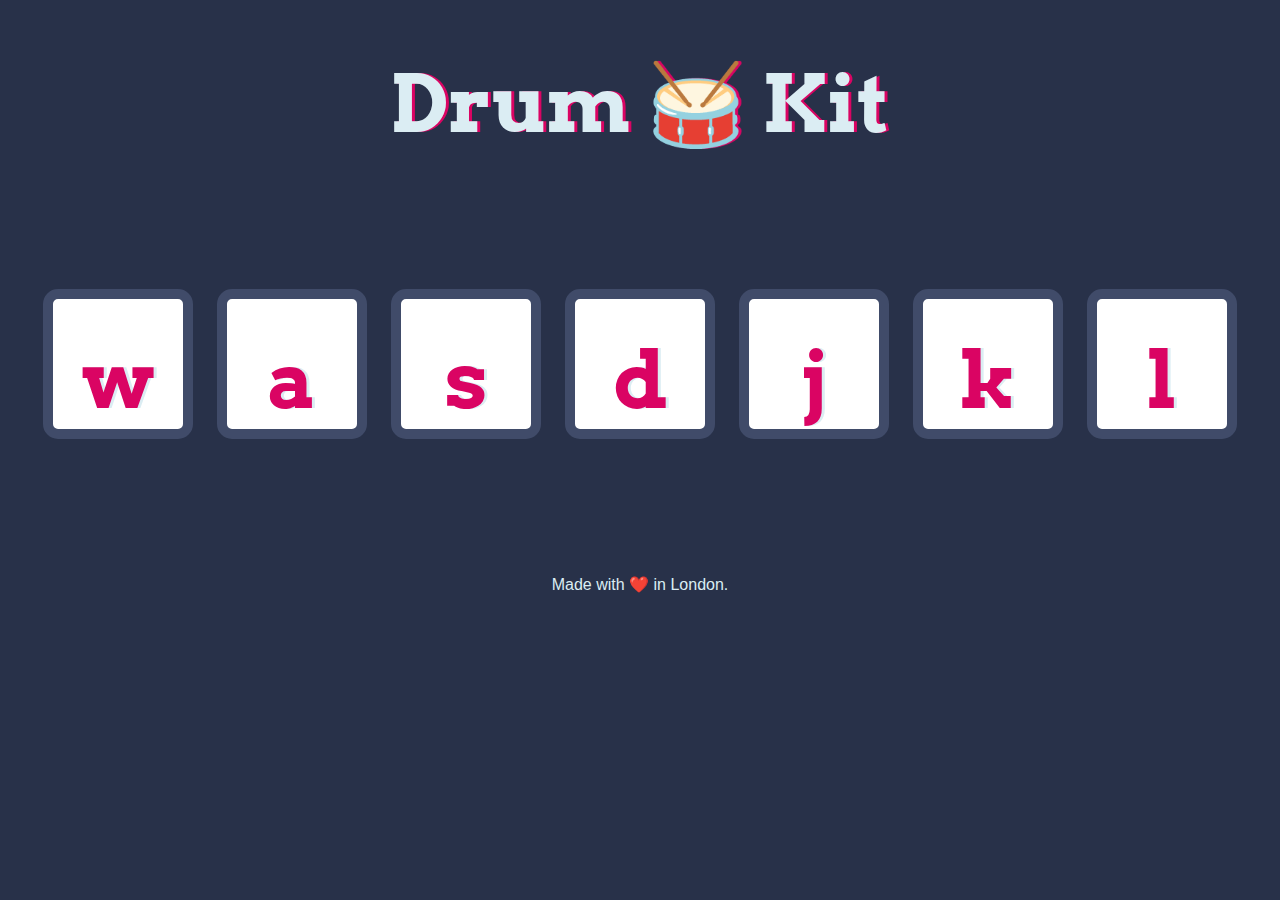
<file: index.html>
<!DOCTYPE html>
<html lang="en" dir="ltr">

<head>
  <meta charset="utf-8">
  <title>Drum Kit</title>
  <link rel="stylesheet" href="styles.css">
  <link href="https://fonts.googleapis.com/css?family=Arvo" rel="stylesheet">
</head>

<body>

  <h1 id="title">Drum 🥁 Kit</h1>
  <div class="set">
    <button class="w drum">w</button>
    <button class="a drum">a</button>
    <button class="s drum">s</button>
    <button class="d drum">d</button>
    <button class="j drum">j</button>
    <button class="k drum">k</button>
    <button class="l drum">l</button>
  </div>


  <footer>
    Made with ❤️ in London.
  </footer>
</body>

</html>
</file>
<file: styles.css>
body {
  text-align: center;
  background-color: #283149;
}

h1 {
  font-size: 5rem;
  color: #DBEDF3;
  font-family: "Arvo", cursive;
  text-shadow: 3px 0 #DA0463;

}

footer {
  color: #DBEDF3;
  font-family: sans-serif;
}

.w {
  
}

.a {

}

.s {

}

.d {

}

.j {

}

.k {

}

.l {

}

.set {
  margin: 10% auto;
}

.game-over {
  background-color: red;
  opacity: 0.8;
}

.pressed {
  box-shadow: 0 3px 4px 0 #DBEDF3;
  opacity: 0.5;
}

.red {
  color: red;
}

.drum {
  outline: none;
  border: 10px solid #404B69;
  font-size: 5rem;
  font-family: 'Arvo', cursive;
  line-height: 2;
  font-weight: 900;
  color: #DA0463;
  text-shadow: 3px 0 #DBEDF3;
  border-radius: 15px;
  display: inline-block;
  width: 150px;
  height: 150px;
  text-align: center;
  margin: 10px;
  background-color: white;
}
</file>
